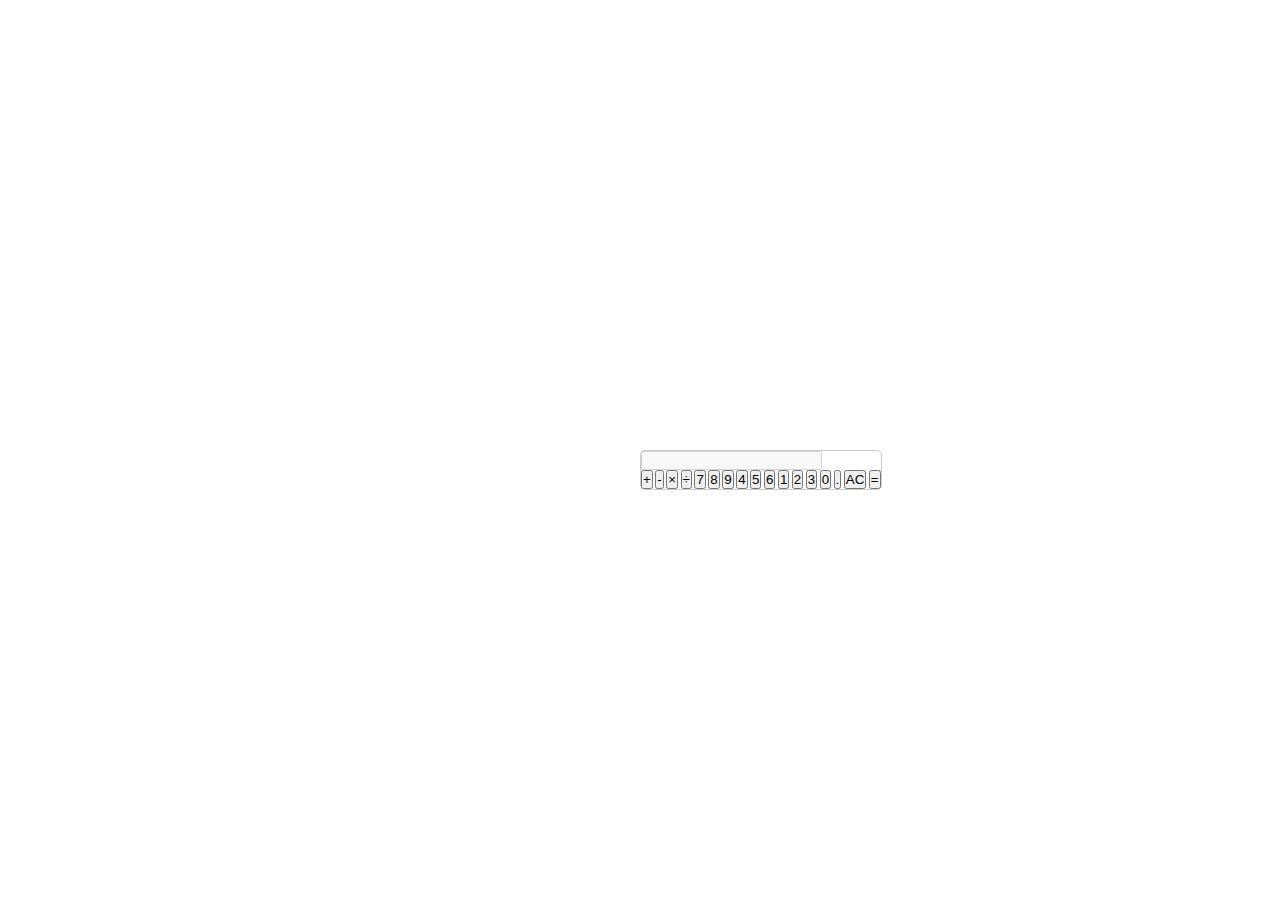
<file: CALC/index.html>
<!DOCTYPE html>
<html lang="en">
  <head>
    <meta charset="UTF-8" />
    <meta name="viewport" content="width=device-width, initial-scale=1.0" />
    <title>Document</title>

    <!-- StyleSheet -->
    <link rel="stylesheet" href="style.css" />
  </head>
  <body>
    <div class="calc">
      <input type="text" class="calculator-screen" value="" disabled />

      <div class="calculator-keys">
        <button type="button" class="operator" value="+">+</button>
        <button type="button" class="operator" value="-">-</button>
        <button type="button" class="operator" value="*">&times</button>
        <button type="button" class="operator" value="/">&divide;</button>

        <button type="button" value="7">7</button>
        <button type="button" value="8">8</button>
        <button type="button" value="9">9</button>

        <button type="button" value="4">4</button>
        <button type="button" value="5">5</button>
        <button type="button" value="6">6</button>

        <button type="button" value="1">1</button>
        <button type="button" value="2">2</button>
        <button type="button" value="3">3</button>

        <button type="button" value="0">0</button>
        <button type="button" class="decimal" value=".">.</button>
        <button type="button" class="all-clear" value="all-clear">AC</button>

        <button type="button" class="equal-sign operator" value="=">=</button>
      </div>
    </div>
  </body>
</html>
</file>
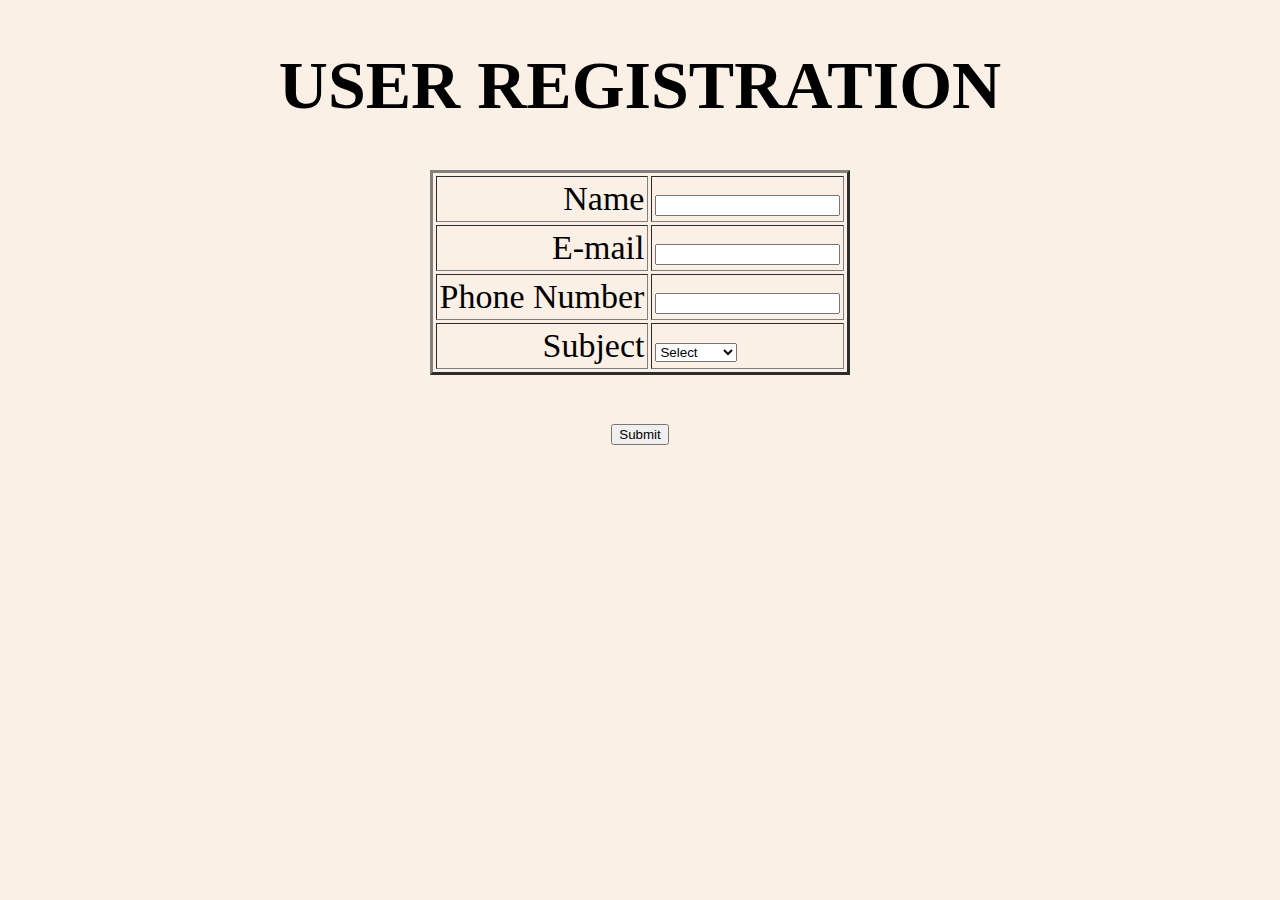
<file: FV/index.html>
<!DOCTYPE html>
<html lang="en">
  <head>
    <meta charset="UTF-8" />
    <meta name="viewport" content="width=device-width, initial-scale=1.0" />
    <title>Form Validation</title>

    <!-- StyleSheet -->
    <link rel="stylesheet" href="style.css" />
  </head>
  <body>
    <form name="myForm" onsubmit="return(validate())">
      <h1 align="center" class="UR">USER REGISTRATION</h1>
      <table align="center" cellspacing="3" cellpadding="3" border="3">
        <tr>
          <td align="right">Name</td>
          <td>
            <input type="text" name="name" />
          </td>
        </tr>

        <tr>
          <td align="right">E-mail</td>
          <td>
            <input type="text" name="email" />
          </td>
        </tr>

        <tr>
          <td align="right">Phone Number</td>
          <td>
            <input type="text" name="phone" />
          </td>
        </tr>

        <tr>
          <td align="right">Subject</td>
          <td>
            <select name="subject">
              <option value="0" selected>Select</option>
              <option value="1">HTML</option>
              <option value="2">CSS</option>
              <option value="3">JSP</option>
              <option value="4">Javascript</option>
            </select>
          </td>
        </tr>
      </table>
      <p id="demo" style="color: red; text-align: center"></p>
      <div style="text-align: center">
        <input type="submit" value="Submit" />
      </div>
    </form>

    <script src="main.js"></script>
  </body>
</html>
</file>
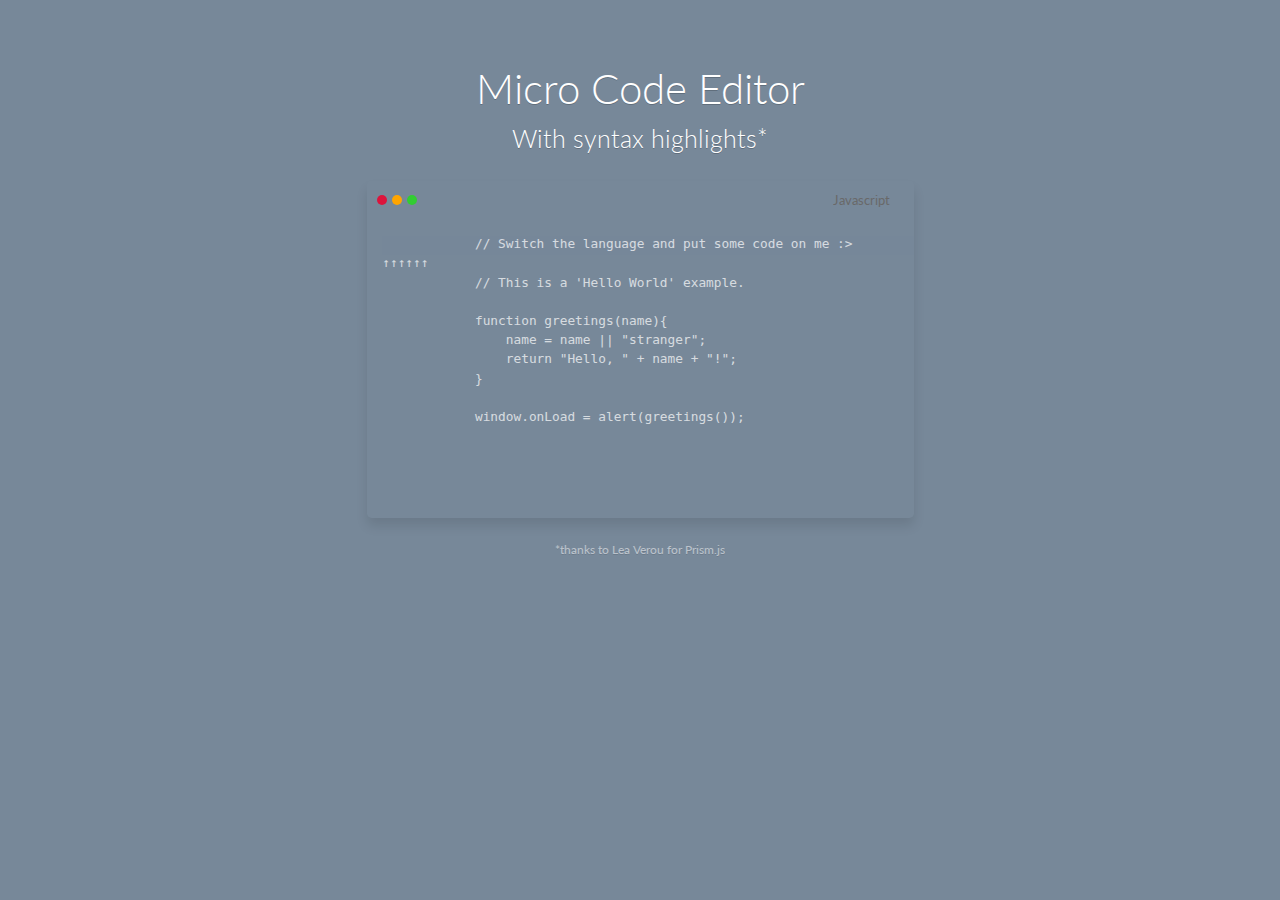
<file: JSCE/index.html>
<!DOCTYPE html>
<html lang="en">
  <head>
    <meta charset="UTF-8" />
    <meta name="viewport" content="width=device-width, initial-scale=1.0" />
    <title>Document</title>

    <!-- StyleSheet -->
    <link rel="stylesheet" href="style.css" />
  </head>
  <body>
    <main class="view">
      <h1 class="title">
        Micro Code Editor

        <small>With syntax highlights*</small>
      </h1>

      <div class="window">
        <div class="window-header">
          <div class="action-buttons"></div>
          <select class="language">
            <option value="javascript" selected>Javascript</option>
            <option value="markup">HTML</option>
            <option value="php">PHP</option>
          </select>
        </div>

        <div class="window-body">
          <textarea class="code-input">
            // Switch the language and put some code on me :>          ↑↑↑↑↑↑
            // This is a 'Hello World' example.

            function greetings(name){
                name = name || "stranger";
                return "Hello, " + name + "!";
            }

            window.onLoad = alert(greetings());
          </textarea>
          <pre class="code-output">
            <code class="language-javascript">

              
            </code>
          </pre>
        </div>
      </div>

      <div class="credits">
        *thanks to <a href="https://twitter.com/leaverou">Lea Verou</a> for
        <a href="https://prismjs.com/">Prism.js</a>
      </div>
    </main>

    <script src="main.js"></script>
  </body>
</html>
</file>
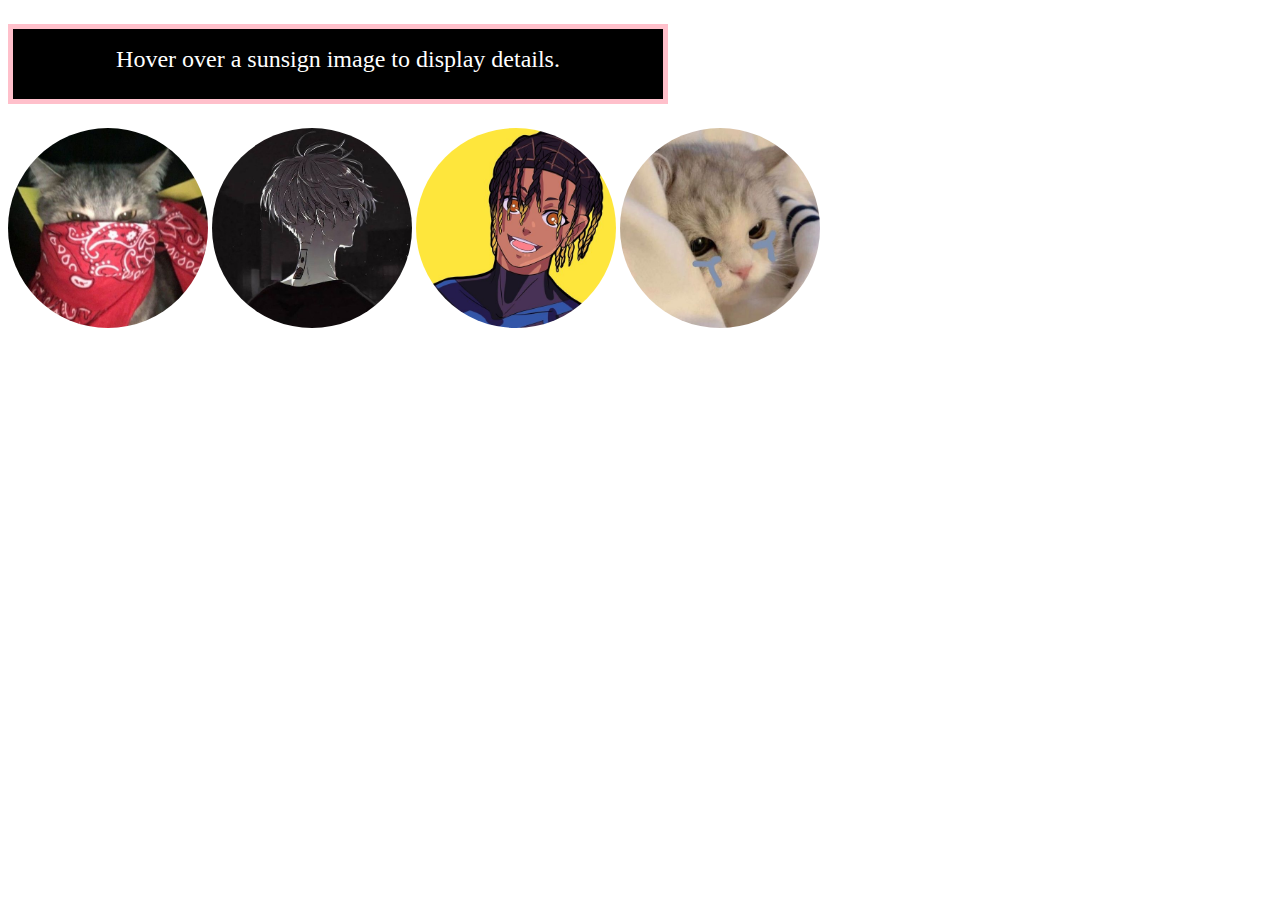
<file: PHD/index.html>
<!DOCTYPE html>
<html lang="en">
  <head>
    <meta charset="UTF-8" />
    <meta name="viewport" content="width=device-width, initial-scale=1.0" />
    <title>Document</title>
    <link rel="preconnect" href="https://fonts.googleapis.com" />
    <link rel="preconnect" href="https://fonts.gstatic.com" crossorigin />
    <link
      href="https://fonts.googleapis.com/css2?family=Open+Sans:ital,wght@1,500&display=swap"
      rel="stylesheet"
    />

    <!-- StyleSheet -->
    <link rel="stylesheet" href="style.css" />
  </head>
  <body>
    <div>
      <p id="image">Hover over a sunsign image to display details.</p>

      <img
        src="./img/ga.jpg"
        alt="Run Down!"
        onmouseover="display(this)"
        onmouseout="revert()"
      />

      <img
        src="./img/lds.jpg"
        alt="Navki"
        onmouseover="display(this)"
        onmouseout="revert()"
      />

      <img
        src="./img/lock.jpg"
        alt="Pello"
        onmouseover="display(this)"
        onmouseout="revert()"
      />

      <img
        src="./img/sadcat.jpg"
        alt="Melo"
        onmouseover="display(this)"
        onmouseout="revert()"
      />
    </div>

    <script src="main.js"></script>
  </body>
</html>
</file>
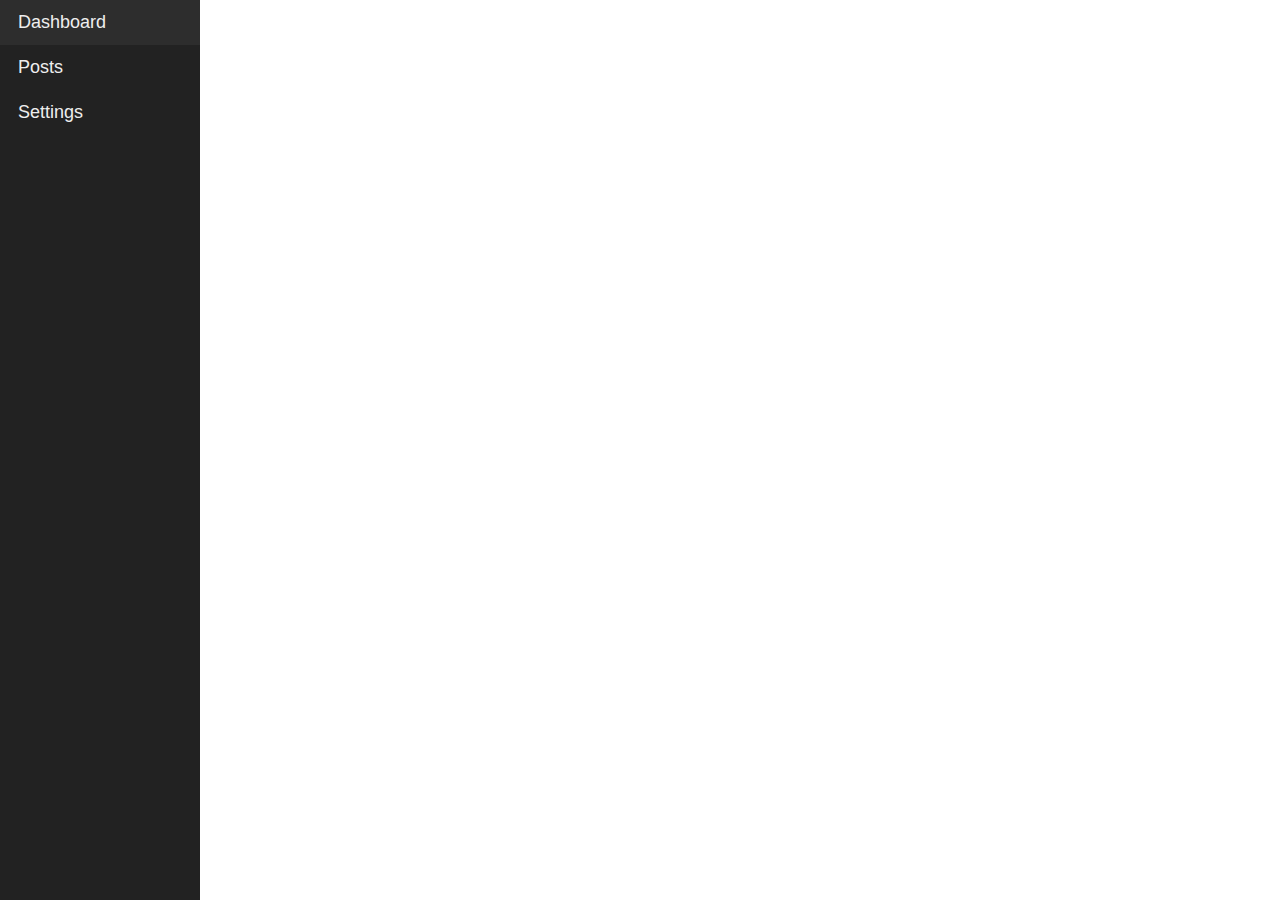
<file: SPA/index.html>
<!DOCTYPE html>
<html lang="en">
  <head>
    <meta charset="UTF-8" />
    <meta name="viewport" content="width=device-width, initial-scale=1.0" />
    <title>Document</title>

    <!-- StyleSheet -->
    <link rel="stylesheet" href="style.css" />
  </head>
  <body>
    <nav class="nav">
      <a href="/" class="nav__link" data-link>Dashboard</a>
      <a href="/posts" class="nav__link" data-link>Posts</a>
      <a href="/settings" class="nav__link" data-link>Settings</a>
    </nav>
    <div id="app"></div>

    <script src="main.js"></script>
  </body>
</html>
</file>
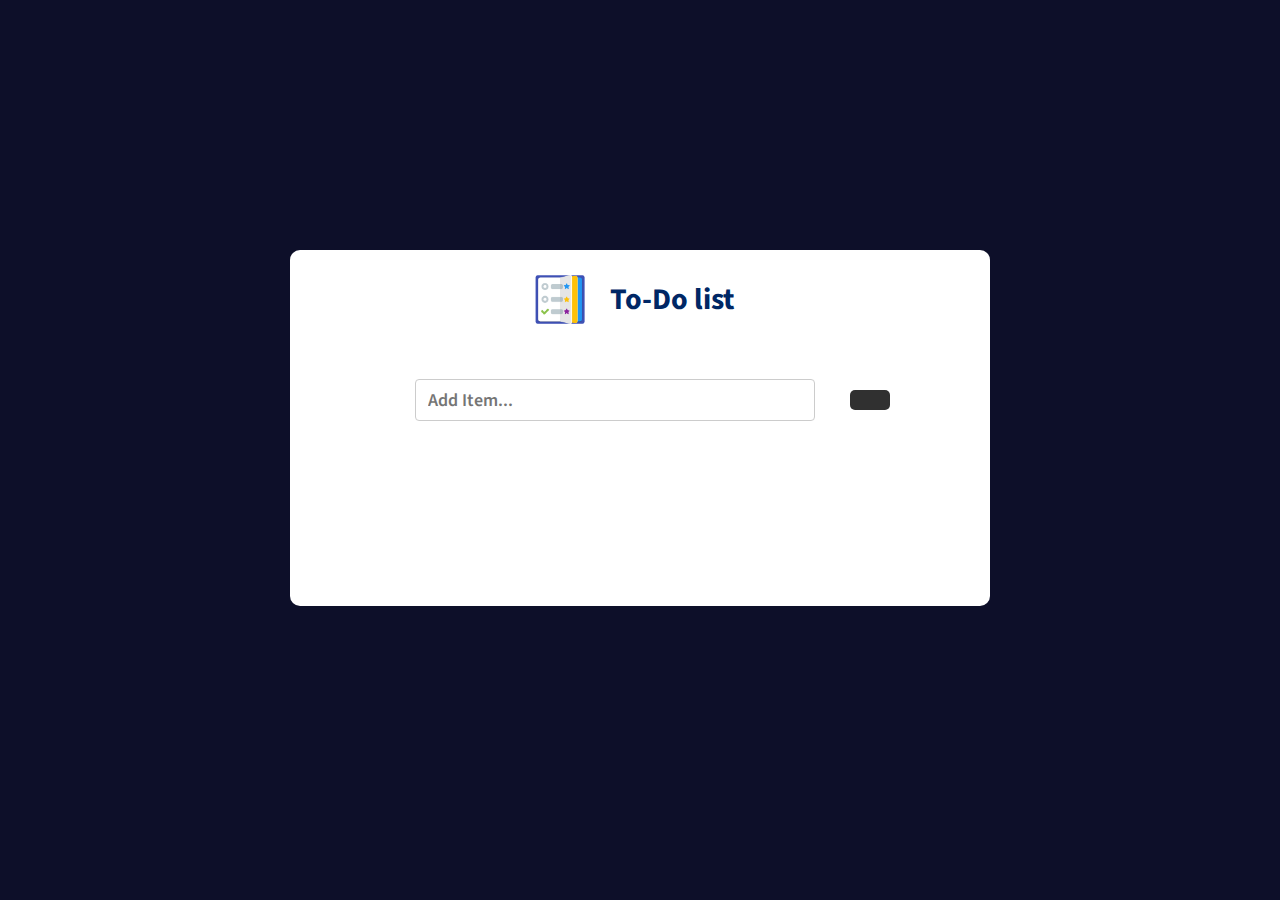
<file: Todo App/index.html>
<!DOCTYPE html>
<html lang="en">
  <head>
    <meta charset="UTF-8" />
    <meta name="viewport" content="width=device-width, initial-scale=1.0" />
    <title>Todo List App</title>
    <link
      rel="stylesheet"
      href="https://cdnjs.cloudflare.com/ajax/libs/font-awesome/6.4.2/css/all.min.css"
      integrity="sha512-z3gLpd7yknf1YoNbCzqRKc4qyor8gaKU1qmn+CShxbuBusANI9QpRohGBreCFkKxLhei6S9CQXFEbbKuqLg0DA=="
      crossorigin="anonymous"
      referrerpolicy="no-referrer"
    />

    <!-- StyleSheet -->
    <link rel="stylesheet" href="style.css" />
  </head>
  <body>
    <div class="main">
      <div class="todo-app">
        <h2><img src="img/todo.png" alt="" /> To-Do list</h2>

        <div class="row">
          <input type="text" id="inputBox" placeholder="Add Item..." />
          <button id="add">
            <i class="fa-solid fa-plus"></i>
          </button>
        </div>

        <ul id="list-items"></ul>
      </div>
    </div>

    <script src="main.js"></script>
  </body>
</html>
</file>
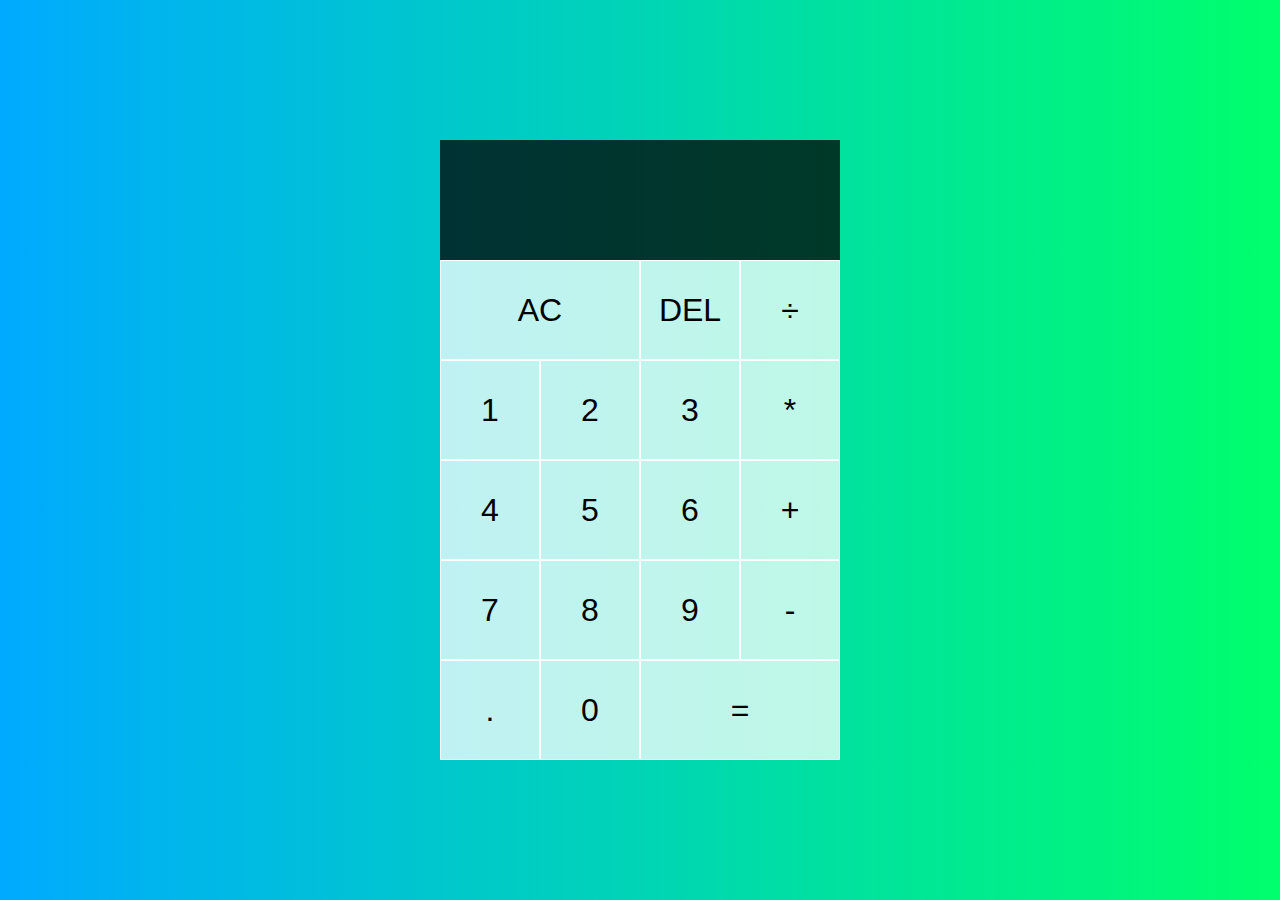
<file: WDS/index.html>
<!DOCTYPE html>
<html lang="en">
  <head>
    <meta charset="UTF-8" />
    <meta name="viewport" content="width=device-width, initial-scale=1.0" />
    <title>Calculator</title>

    <!-- StyleSheet -->
    <link rel="stylesheet" href="style.css" />
  </head> 
  <body>
    <div class="calculator-grid">
      <div class="output">
        <div data-previous-operand class="previous-operand"></div>
        <div data-current-operand class="current-operand"></div>
      </div>
      <button data-clear class="span-two">AC</button>
      <button data-delete>DEL</button>
      <button data-operation>÷</button>
      <button data-number>1</button>
      <button data-number>2</button>
      <button data-number>3</button>
      <button data-operation>*</button>
      <button data-number>4</button>
      <button data-number>5</button>
      <button data-number>6</button>
      <button data-operation>+</button>
      <button data-number>7</button>
      <button data-number>8</button>
      <button data-number>9</button>
      <button data-operation>-</button>
      <button data-number>.</button>
      <button data-number>0</button>
      <button data-equals class="span-two">=</button>
    </div>

    <script src="main.js"></script>
  </body>
</html>
</file>
<file: CALC/style.css>
html {
  font-size: 62.5%;
  box-sizing: border-box;
}

*, *::before, *::after {
  margin: 0;
  padding: 0;
  box-sizing: inherit;
}

.calc {
  border: 1px solid #ccc;
  border-radius: 5px;
  position: absolute;
  top: 50%;
  left: 50%;
  
}
</file>
<file: FV/style.css>
html {
  font-size: 34px;
}

body {
  background-color: #faf0e6;
}

.ur {
  font-size: 20px;
}
</file>
<file: JSCE/style.css>
@import url(https://fonts.googleapis.com/css?family=Lato:300,400,700|PT+Mono);

@color-1st: LightCoral;
@color-2nd: GhostWhite;
@color-3rd: Gainsboro;

body {
  background-color: lightslategray;
  font-family: Lato, sans-serif;
  font-size: 15px;
  margin: 0;
}

*,
*:before,
*:after {
  box-sizing: border-box;
}

*:focus {
  outline: none;
}

a {
  text-decoration: none;
  color: inherit;
}

main {
  min-height: 100vh;
  display: flex;
  display: -webkit-flex;
  -webkit-align-items: center;
  align-items: center;
  -webkit-flex-direction: column;
  flex-direction: column;
}

.title {
  color: #fff;
  text-align: center;
  font-weight: 300;
  text-shadow: 0 1px 0 rgba(0, 0, 0, 0.2);
  font-size: 2.8em;
  margin-top: 1.5em;

  small {
    display: block;
    font-size: 0.6em;
    margin-top: 0.4em;
  }
}

.credits {
  color: #fff;
  text-shadow: 0 1px 0 rgba(0, 0, 0, 0.2);
  margin-top: 2em;
  font-size: 0.8em;
  opacity: 0.5;
}

.window {
  width: 547px;
  border-radius: 0.3rem;
  box-shadow: 0 8px 12px rgba(0, 0, 0, 0.1);
  overflow: hidden;

  .window-header {
    height: 37px;
    position: relative;

    .action-buttons {
      position: absolute;
      top: 50%;
      left: 10px;
      margin-top: -5px;
      width: 10px;
      height: 10px;
      background: Crimson;
      border-radius: 50%;
      box-shadow: 15px 0 0 Orange, 30px 0 0 LimeGreen;
    }

    .language {
      display: inline-block;
      position: absolute;
      right: 10px;
      top: 50%;
      margin-top: -10px;
      height: 21px;
      padding: 0 1em;
      text-align: right;
      -webkit-appearance: none;
      appearance: none;
      border: none;
      background: transparent;
      font-family: Lato, sans-serif;
      color: DimGrey;

      &:before {
        content: "asd";
      }

      &:hover {
        background: rgba(0, 0, 0, 0.1);
      }
    }
  }

  .window-body {
    position: relative;
    height: 300px;

    .code-input,
    .code-output {
      position: absolute;
      top: 0;
      left: 0;
      width: 100%;
      height: 100%;
      padding: 1rem;
      border: none;
      font-family: "PT Mono", monospace;
      font-size: 0.8rem;
      background: transparent;
      white-space: pre-wrap;
      line-height: 1.5em;
      word-wrap: break-word;
    }

    .code-input {
      opacity: 0.7;
      margin: 0;
      color: #fff;
      resize: none;
    }

    .code-output {
      pointer-events: none;
      z-index: 3;
      margin: 0;
      overflow-y: auto;

      code {
        position: absolute;
        top: 0;
        left: 0;
        margin: 0;
        padding: 1rem;
        display: block;
        color: #666;
        font-size: 0.8rem;
        font-family: "PT Mono", monospace;
      }
    }
  }
}

/* Prism.js colors */
a.token {
  text-decoration: none;
}
.token {
  &.selector,
  &.punctuation,
  &.keyword {
    color: PaleVioletRed;
  }

  &.property,
  &.number,
  &.string,
  &.punctuation,
  &.tag-id {
    color: DodgerBlue;
  }

  &.function,
  &.attr-name {
    color: CadetBlue;
  }

  &.atrule {
    .atrule-id {
      color: BlueViolet;
    }
  }

  &.boolean {
    color: LightSlateGray;
  }

  &.comment {
    color: DarkGrey;
  }
}

.language-php {
  .variable {
    color: CadetBlue;
  }
}
</file>
<file: PHD/style.css>
* {
  font-family: "Open sans", sans-serif;
}

#image {
  width: 650px;
  height: 70px;
  border: 5px solid pink;
  background-color: black;
  background-repeat: no-repeat;
  color: white;
  background-size: 100%;
  font-family: Didot;
  font-size: 150%;
  line-height: 60px;
  text-align: center;
}

img {
  width: 200px;
  height: 200px;
  border-radius: 50%;
}
</file>
<file: SPA/style.css>
body {
  --nav-width: 200px;
  margin: 0 0 0 var(--nav-width);
  font-family: "Quicksand", sans-serif;
  font-size: 18px;
}

.nav {
  position: fixed;
  top: 0;
  left: 0;
  width: var(--nav-width);
  height: 100vh;
  background: #222222;
}

.nav__link {
  display: block;
  padding: 12px 18px;
  text-decoration: none;
  color: #eeeeee;
  font-weight: 500;
}

.nav__link:hover {
  background: rgba(255, 255, 255, 0.05);
}

#app {
  margin: 2em;
  line-height: 1.5;
  font-weight: 500;
}

a {
  color: #009579;
}
</file>
<file: Todo App/style.css>
@import url(https://fonts.googleapis.com/css2?family=Source+Sans+Pro:wght@300&display=swap);

* {
  margin: 0;
  padding: 0;
  box-sizing: border-box;
  font-family: "Source Sans Pro", sans-serif;
}

html {
  font-size: 62.5%;
}

.main {
  width: 100%;
  min-height: 100vh;
  /* background: #060822; */
  background: #0d0f29;
  padding: 15em;
}

.todo-app {
  width: 100%;
  max-width: 700px;
  background: #fff;
  margin: 100px auto 20px;
  padding: 20px 10rem 16rem;
  border-radius: 1rem;
}

.todo-app h2 {
  color: #002765;
  font-size: 3rem;
  font-weight: bold;
  display: flex;
  align-items: center;
  margin-bottom: 20px;
  padding: 0px 12rem;
}

.todo-app h2 img {
  width: 100px;
  /* margin-right: 1rem; */
}

.row {
  display: flex;
  align-items: center;
  justify-content: space-between;
  /* background: #e4e3e0; */
  border-radius: 5px;
  padding-left: 25px;
  margin-bottom: 25px;
  margin-top: 5rem;
}

input {
  min-width: 40rem;
  height: 3.4rem;
  padding: 2rem 1.2rem;
  font-size: 1.8rem;
  font-weight: 600;
  outline: none;
  color: rgb(58, 57, 57);
  background-color: #fff;
  background-image: none;
  border: 0.1rem solid #ccc;
  border-radius: 0.4rem;
}

button {
  border: none;
  outline: none;
  padding: 10px 20px;
  background: #303030;
  color: #fff;
  font-size: 18px;
  font-weight: 600;
  cursor: pointer;
  border-radius: 5px;
}

ul {
  display: block;
  align-items: center;
  justify-content: space-evenly;
}

ul li {
  list-style: none;
  font-size: 20px;
  padding: 12px 8px 12px 20px;
  user-select: none;
  cursor: pointer;
  font-size: 2.2rem;
  font-weight: 600;
}

ul li::before {
  content: "";
  position: absolute;
  height: 28px;
  width: 28px;
  border-radius: 50%;
}

ul li.done {
  background-color: #f8eaea;
  border-radius: 5px;
  max-width: 450px;
  width: 1000px;
  color: #747070;
  margin-bottom: 1.4rem;
  text-decoration: line-through;
}
</file>
<file: WDS/style.css>
*,
*::before,
*::after {
  box-sizing: border-box;
  font-family: Gotham Rounded, sans-serif;
  font-weight: normal;
}

body {
  padding: 0;
  margin: 0;
  background: linear-gradient(to right, #00aaff, #00ff6c);
}

.calculator-grid {
  display: grid;
  justify-content: center;
  align-content: center;
  min-height: 100vh;
  grid-template-columns: repeat(4, 100px);
  grid-template-rows: minmax(120px, auto) repeat(5, 100px);
}

.calculator-grid > button {
  cursor: pointer;
  font-size: 2rem;
  border: 1px solid white;
  outline: none;
  background-color: rgba(255, 255, 255, 0.75);
}

.calculator-grid > button:hover {
  background-color: rgba(255, 255, 255, 0.9);
}

.span-two {
  grid-column: span 2;
}

.output {
  grid-column: 1 / -1;
  background-color: rgba(0, 0, 0, 0.75);
  display: flex;
  align-items: flex-end;
  justify-content: space-around;
  flex-direction: column;
  padding: 10px;
  word-wrap: break-word;
  word-break: break-all;
}

.output .previous-operand {
  color: rgba(255, 255, 255, 0.75);
  font-size: 1.5rem;
}

.output .current-operand {
  color: white;
  font-size: 2.5rem;
}
</file>
